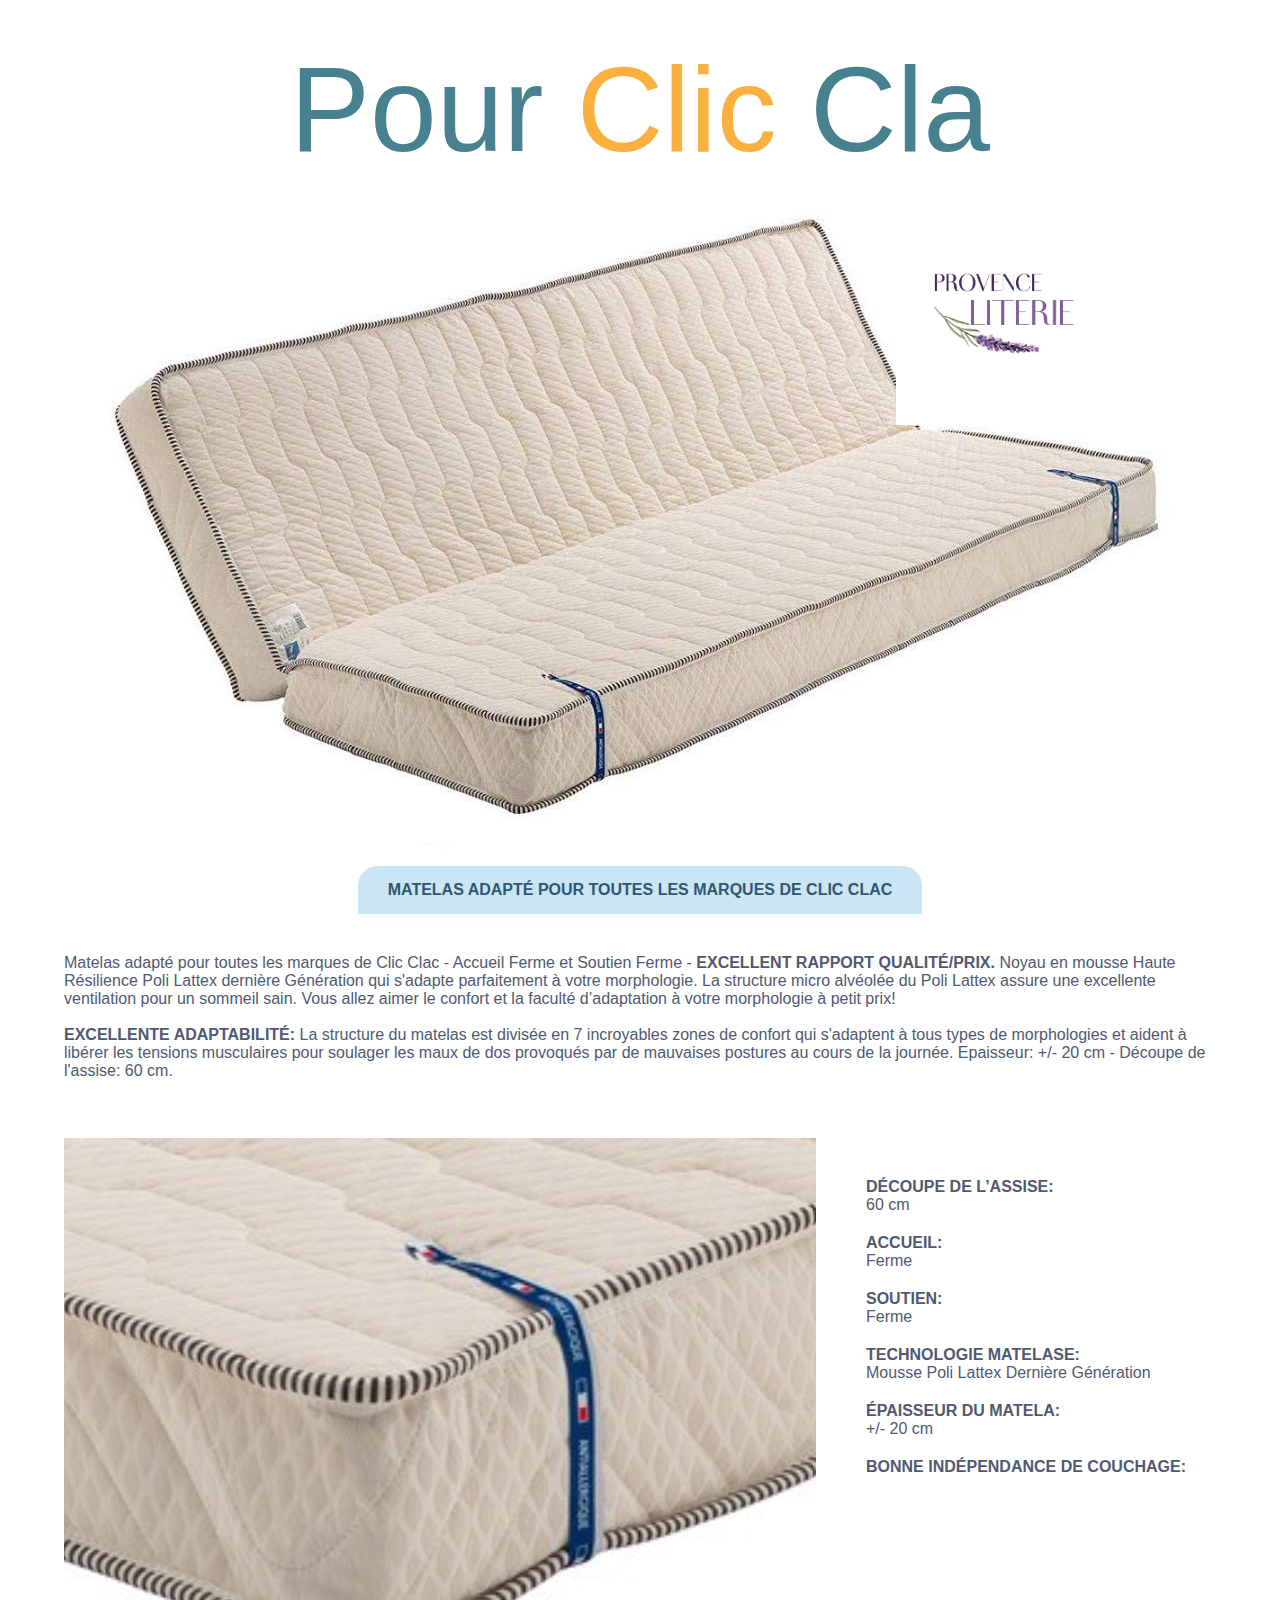
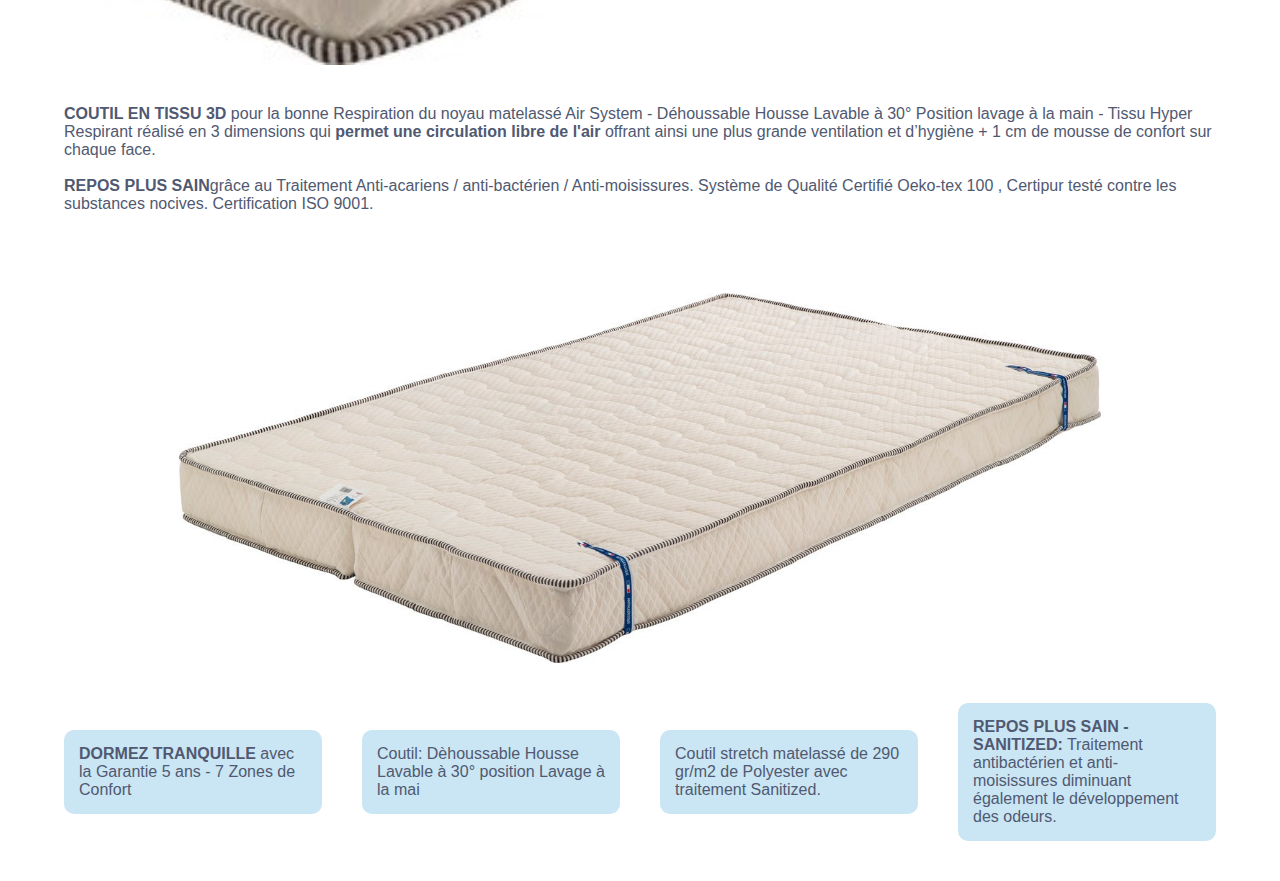
<file: 1st desc/index.html>
<!DOCTYPE html>
<html lang="en">
<head>
    <meta charset="UTF-8">
    <meta http-equiv="X-UA-Compatible" content="IE=edge">
    <meta name="viewport" content="width=device-width, initial-scale=1.0">
    <title>Mattress</title>
    <link rel="stylesheet" href="./assets/fonts/PT_Sans/">
    <link rel="stylesheet" href="./assets/style.css">
</head>
<body>
    <div class="container">
        <header>
            <h1 class="title"> <bd> Pour </font>
                <bd>
                <font color="#FCB040"> Clic </font>
                Cla
            </h1>
        </header>
        
        <section class="main_page">
            <div class="block_img">
                <img class="main_img" src="./assets/img/16377.jpg" alt="Main image">
                <img class="logo_img" src="./assets/img/23468.jpg" alt="Logo">
                <div class="title_img">
                    <p class="desc_img">
                        Matelas adapté pour toutes les marques de Clic Clac
                    </p>
                </div>
                
            </div>
            <div class="descriptions">
                <p class="point_1">
                    Matelas adapté pour toutes les marques de Clic Clac - Accueil Ferme et Soutien Ferme - 
                    <strong>EXCELLENT RAPPORT QUALITÉ/PRIX.</strong>
                    Noyau en mousse Haute Résilience Poli Lattex dernière Génération qui s'adapte parfaitement à votre morphologie. La structure micro alvéolée du Poli Lattex assure une excellente ventilation pour un sommeil sain. Vous allez aimer le confort et la faculté d’adaptation à votre morphologie à petit prix!
                </p>
                <br>
                <p class="point_2">
                    <strong>EXCELLENTE ADAPTABILITÉ:</strong> La structure du matelas est divisée en 7 incroyables zones de confort qui s'adaptent à tous types de morphologies et aident à libérer les tensions musculaires pour soulager les maux de dos provoqués par de mauvaises postures au cours de la journée. Epaisseur: +/- 20 cm - Découpe de l'assise: 60 cm.
                </p>
                <br>
            </div>
        </section>
        <section class="option_page">
            <div class="option_wrapper">
                <img src="./assets/img/23258.jpg" alt="options">
                <div class="option_block">
                    <ul class="option_list">
                        <li class="option_item">
                            <p><strong class="option_title">Découpe de l’assise:</strong> </p>
                            <p>60 cm</p>
                        </li>
                        <li class="option_item">
                            <p><strong class="option_title">Accueil:</strong> </p>
                            <p>Ferme</p>
                        </li>
                        <li class="option_item">
                            <p><strong class="option_title">Soutien:</strong> </p>
                            <p>Ferme</p>
                        </li>
                        <li class="option_item">
                            <p><strong class="option_title">Technologie matelase:</strong> </p>
                            <p>Mousse Poli Lattex Dernière Génération</p>
                        </li>
                        <li class="option_item">
                            <p><strong class="option_title">Épaisseur du matela:</strong> </p>
                            <p>+/- 20 cm</p>
                        </li>
                        <li class="option_item">
                            <p><strong class="option_title">Bonne Indépendance de couchage:</strong> </p>
                        </li>
                    </ul>
                </div>
            </div>
            <div class="descriptions">
                <p class="point_1">
                    <strong>COUTIL EN TISSU 3D</strong> pour la bonne Respiration du noyau matelassé Air System - Déhoussable Housse Lavable à 30° Position lavage à la main - Tissu Hyper Respirant réalisé en 3 dimensions qui <strong>permet une circulation libre de l'air</strong> offrant ainsi une plus grande ventilation et d’hygiène + 1 cm de mousse de confort sur chaque face.
                </p>
                <br>
                <p>
                    <strong>REPOS PLUS SAIN</strong>grâce au Traitement Anti-acariens / anti-bactérien / Anti-moisissures. Système de Qualité Certifié Oeko-tex 100 , Certipur testé contre les substances nocives. Certification ISO 9001.
                </p>
            </div>
        </section>
        <section class="key_options">
            <div class="key_wrapper">
                <img class="full_img" src="./assets/img/21482.jpg" alt="">
                <div class="descriptions">
                    <ul class="key_list">
                        <li class="key_item"><strong>DORMEZ TRANQUILLE</strong> avec la Garantie 5 ans - 7 Zones de Confort</li>
                        <br>
                        <li class="key_item">Coutil: Dèhoussable Housse Lavable à 30° position Lavage à la mai</li>
                        <br>
                        <li class="key_item">Coutil stretch matelassé de 290 gr/m2 de Polyester avec traitement Sanitized.</li>
                        <br>
                        <li class="key_item"><strong>REPOS PLUS SAIN - SANITIZED:</strong> Traitement antibactérien et anti-moisissures diminuant également le développement
                        des odeurs.</li>
                    </ul>
                </div>
                
            </div>
            
        </section>
    </div>
</body>
</html>
</file>
<file: 1st desc/assets/style.css>
body, html{
    margin: 0;
    padding: 0;
    height: 100%;
    width: 100%;
    box-sizing: border-box;
}

p, ul, li, h1, h2, h3, h4, h5, h6, label, input {
    margin: 0;
    padding: 0;
    list-style-type: none;
    text-decoration: none;
}

a {
    text-decoration: none;
    color: inherit;
}

.container{
    width: 90%;
    max-width: 1170px;
    margin: 0 auto;
}

.title{
    margin-top: 40px;
    color: #47808E;
    font-size: 120px;
    font-family: 'PT Sans', Arial, sans-serif;
    font-weight: 400;
    display: flex;
    justify-content: center;
}

.main_img{
    position: relative;
    z-index: -1;
}

.logo_img{
    width: 200px;
    position: absolute;
    top: 25%;
    left: 70%;
    /* z-index: 1; */
}

.title_img{
    display: flex;
    justify-content: center;
}

.desc_img{
    display: inline-block;
    background-color: #CAE5F3;
    color: #2F5773;
    text-transform: uppercase;
    font-family: 'PT Sans', Arial, sans-serif;
    font-weight: 600;
    padding: 15px 30px;
    border-radius: 20px 20px 0 0;
    
}

.descriptions{
    margin-top: 40px;
    padding-bottom: 40px;
    font-family: 'PT Sans', Arial, sans-serif;
    font-weight: 400;
    color: #505971;
}

.option_wrapper{
    display: flex;
    font-family: 'PT Sans', Arial, sans-serif;
    font-weight: 400;
    gap: 50px;
}

.option_list{
    margin-top: 40px;
}
.option_item{
    font-family: 'PT Sans', Arial, sans-serif;
    font-weight: 400;
    color: #505971;
    text-decoration: none;
    padding-bottom: 20px;
}

.option_title{
    text-transform: uppercase;
}

.full_img{
    display:flex;
    width: 80%;
    margin: 40px auto;
}

.key_list{
    display: flex;
    gap: 20px;
}

.key_item{
    width: 30%;
    background-color: #CAE5F3;
    padding: 15px;
    border-radius: 10px;
    margin: auto 0;
}
</file>
